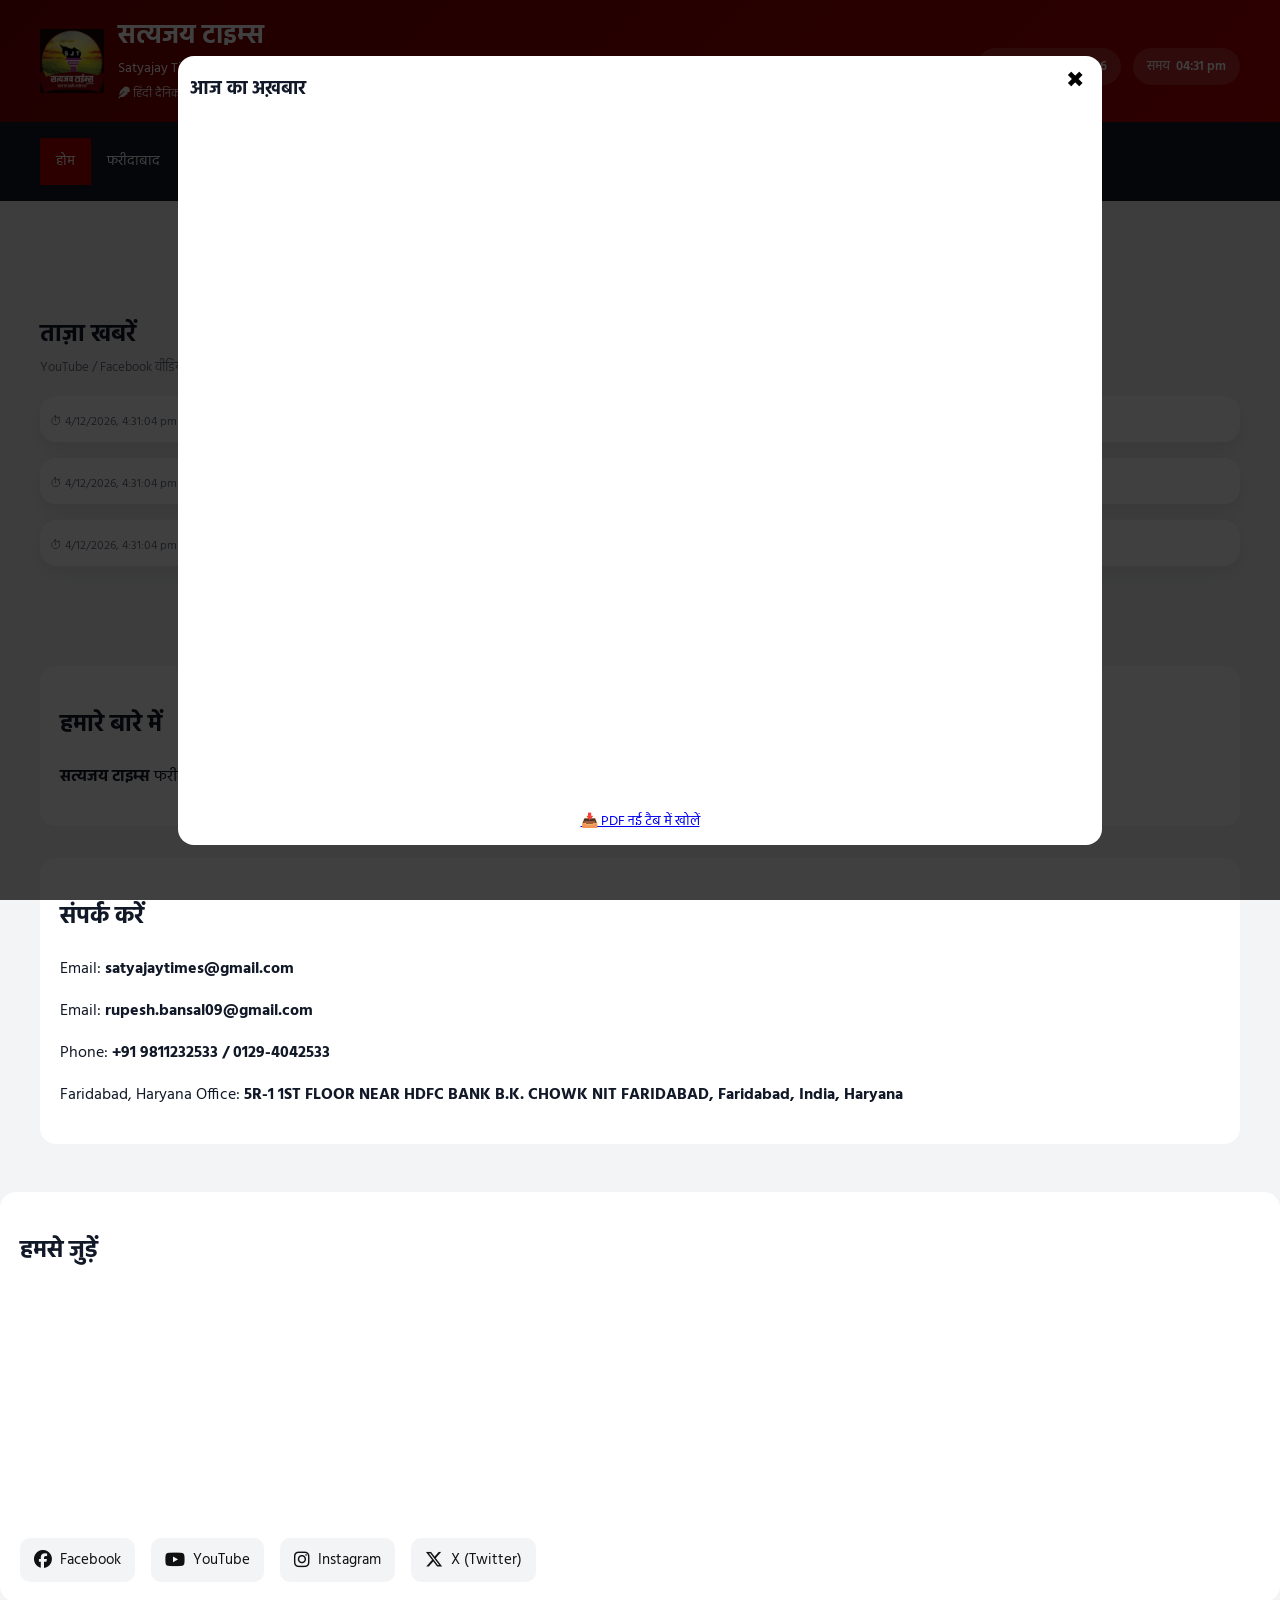
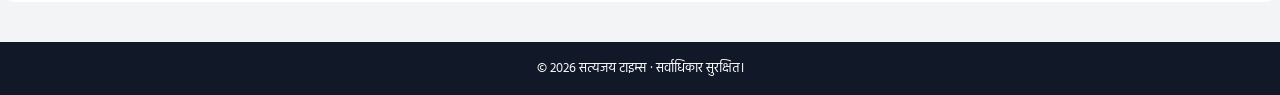
<file: index.html>
<!DOCTYPE html>
<html lang="hi">

<head>
    <meta charset="UTF-8" />
    <title>सत्यजय टाइम्स | Satyajay Times - हिंदी दैनिक</title>
    <!-- Open Graph / WhatsApp / Facebook -->
<meta property="og:type" content="website">
<meta property="og:title" content="सत्यजय टाइम्स | हिंदी दैनिक समाचार पत्र">
<meta property="og:description" content="फरीदाबाद, हरियाणा, राष्ट्रीय और अंतरराष्ट्रीय की ताज़ा और विश्वसनीय हिंदी खबरें।">
<meta property="og:url" content="https://satyajaytimes.com/">
<meta property="og:image" content="https://satyajaytimes.com/logo.jpg">

<!-- Twitter Card (also helps WhatsApp sometimes) -->
<meta name="twitter:card" content="summary_large_image">
<meta name="twitter:title" content="सत्यजय टाइम्स">
<meta name="twitter:description" content="ताज़ा हिंदी समाचार – फरीदाबाद, हरियाणा, राष्ट्रीय व अंतरराष्ट्रीय">
<meta name="twitter:image" content="https://satyajaytimes.com/logo.jpg">


    <meta name="viewport" content="width=device-width, initial-scale=1.0" />
    <meta name="robots" content="index, follow">
    <meta name="googlebot" content="index, follow">
    <meta name="news_keywords" content="Hindi News, Faridabad News, Haryana News, Satyajay Times, Rupesh Bansal, Faridabad">
    


    <link rel="icon" href="/favicon.ico" sizes="any">
<link rel="icon" type="image/png" sizes="32x32" href="/favicon-32x32.png">
<link rel="icon" type="image/png" sizes="16x16" href="/favicon-16x16.png">
<link rel="icon" type="image/png" sizes="48x48" href="/favicon-48x48.png">
<link rel="apple-touch-icon" href="/apple-touch-icon.png">



    <!-- Hindi friendly font -->
    <link href="https://fonts.googleapis.com/css2?family=Hind:wght@300;400;600&display=swap" rel="stylesheet" />

    <!-- Icons -->
    <link rel="stylesheet" href="https://cdnjs.cloudflare.com/ajax/libs/font-awesome/6.5.1/css/all.min.css"
        crossorigin="anonymous" referrerpolicy="no-referrer" />

        <link rel="stylesheet" href="styles.css?v=1" />
</head>

<body>
    <div id="fb-root"></div>
    <script async defer crossorigin="anonymous" src="https://connect.facebook.net/en_US/sdk.js#xfbml=1&version=v19.0">
    </script>

    <div class="page-wrapper">

        <!-- HEADER -->
        <header class="site-header" id="top">
            <div class="container header-inner">
                <div class="logo-block">
                    <img src="logo.jpg" alt="Satyajay Times logo" class="logo-img" />
                    <div class="brand-text">
                        <h1>सत्यजय टाइम्स</h1>
                        <p>Satyajay Times</p>
                        <span class="tagline">
                            <i class="fa-solid fa-feather"></i>
                            हिंदी दैनिक समाचार पत्र
                        </span>
                    </div>
                </div>
                

                <div class="meta-strip">
                    <div class="meta-pill date">
                        <span class="label">तारीख</span>
                        <span class="value" id="date-now">--</span>
                    </div>
                    <div class="meta-pill time">
                        <span class="label">समय</span>
                        <span class="value" id="time-now">--:--</span>
                    </div>
                    <div class="meta-pill temperature">
                        <span class="label">तापमान</span>
                        <span class="value" id="temp-value">--°C</span>
                    </div>
                    <div class="meta-pill aqi">
                        <span class="label">AQI</span>
                        <span class="value" id="aqi-value">--</span>
                    </div>
                </div>
            </div>
        </header>

        <!-- NAVBAR -->
        <div class="nav-wrapper">
            <nav class="site-nav">
                <div class="container">
                    <ul class="nav-list">
                        <li class="nav-item"><a href="#top" class="active">होम</a></li>
                        <li class="nav-item"><a href="Faridabad/index.html">फरीदाबाद</a></li>
                        
                        <li class="nav-item"><a href="#haryana">हरियाणा</a></li>
                        <li class="nav-item"><a href="#cricket">क्रिकेट</a></li>
                        <li class="nav-item"><a href="#entertainment">मनोरंजन</a></li>
                        <li class="nav-item"><a href="#national">राष्ट्रीय</a></li>
                        <li class="nav-item"><a href="#international">अंतरराष्ट्रीय</a></li>
                        <li class="nav-item"><a href="#about">हमारे बारे में</a></li>
                        <li class="nav-item"><a href="#contact">संपर्क करें</a></li>
                    </ul>
                </div>
            </nav>
        </div>

        <!-- MAIN CONTENT -->
        <main class="main-content">
            <div class="container">

                <!-- BREAKING NEWS -->
                <!--<section class="breaking-section">
        <div class="breaking-bar">
          <div class="breaking-label">
            <i class="fa-solid fa-bolt"></i>
            ब्रेकिंग न्यूज़
          </div>
          <div class="breaking-ticker">
            <div class="ticker-track">
              <div class="ticker-item"><time>09:10 PM</time> फरीदाबाद: मुख्य बाजार में ट्रैफिक व्यवस्था के लिए नया प्लान लागू</div>
              <div class="ticker-item"><time>08:45 PM</time> हरियाणा कैबिनेट की बैठक में शिक्षा और स्वास्थ्य से जुड़े महत्वपूर्ण फैसले</div>
              <div class="ticker-item"><time>08:15 PM</time> भारत बनाम ऑस्ट्रेलिया: सीरीज़ के तीसरे मैच में भारत की रोमांचक जीत</div>
              <div class="ticker-item"><time>07:50 PM</time> बॉलीवुड अभिनेता की नई फिल्म ने पहले दिन ही बॉक्स ऑफिस पर रिकॉर्ड बनाया</div>
              <div class="ticker-item"><time>07:20 PM</time> राष्ट्रीय स्तर पर नई आर्थिक नीति पर विशेषज्ञों की राय</div>
              <div class="ticker-item"><time>06:55 PM</time> अंतरराष्ट्रीय मंच पर भारत की कूटनीतिक सफलता की नई कहानी</div>
            </div>
          </div>
        </div>
      </section>-->
                <!-- DAILY PDF BUTTON -->
                <div style="text-align:center; margin:24px 0;">
                    <button id="openPdfBtn" style="
      background:#b30000;
      color:#fff;
      border:none;
      padding:12px 22px;
      font-size:16px;
      border-radius:12px;
      cursor:pointer;">
                        📰 आज का अख़बार (PDF)
                    </button>
                </div>


                <!-- LATEST NEWS (AUTO LINK SYSTEM) -->
                <section class="section-block">
                    <div class="section-header">
                        <h2>ताज़ा खबरें</h2>
                        <span class="meta">YouTube / Facebook वीडियो और पोस्ट</span>
                    </div>

                    <!-- AUTO LINK BASED NEWS -->
                    <div id="links-feed" class="news-grid"></div>

                    <!-- OLD IMAGE + MANUAL SYSTEM (COMMENTED FOR FUTURE)
        <div class="news-grid">
          <article class="news-card">Old news cards here</article>
        </div>
        -->

                </section>

                <!-- ABOUT -->
                <section id="about" class="info-section">
                    <h2>हमारे बारे में</h2>
                    <p><strong>सत्यजय टाइम्स</strong> फरीदाबाद और आसपास के क्षेत्रों के साथ-साथ प्रदेश,
                        राष्ट्रीय और अंतरराष्ट्रीय मुद्दों पर संतुलित एवं विश्वसनीय खबरें देने के लिए प्रतिबद्ध हिंदी
                        दैनिक समाचार पत्र है।</p>
                </section>

                <!-- CONTACT -->
                <section id="contact" class="info-section">
                    <h2>संपर्क करें</h2>
                    <p>Email: <strong>satyajaytimes@gmail.com</strong></p>
                    <p>Email: <strong>rupesh.bansal09@gmail.com</strong></p>
                    <p>Phone: <strong>+91 9811232533 / 0129-4042533</strong></p>
                    <p>Faridabad, Haryana Office: <strong>5R-1 1ST FLOOR NEAR HDFC BANK B.K. CHOWK NIT FARIDABAD,
                            Faridabad, India, Haryana </strong></p>
                </section>

            </div>
        </main>
        <!-- LOCATION & SOCIAL -->
        <section class="info-section">
            <h2>हमसे जुड़ें</h2>

            <!-- MAP -->
            <div style="margin-bottom:20px;">
                <iframe
                    src="https://www.google.com/maps/embed?pb=!1m18!1m12!1m3!1d3710.969725164537!2d77.29957937571166!3d28.392610775796694!2m3!1f0!2f0!3f0!3m2!1i1024!2i768!4f13.1!3m3!1m2!1s0x390cdd01fb3ea26f%3A0xd222b6562fa41faf!2sSatyajay%20Times!5e1!3m2!1sen!2sin!4v1766245062531!5m2!1sen!2sin"
                    width="100%" height="220" style="border:0; border-radius:12px;" loading="lazy">
                </iframe>
            </div>

            <!-- SOCIAL LINKS -->
            <div class="social-links">
                <a href="https://www.facebook.com/satyajaytimess/" target="_blank">
                    <i class="fa-brands fa-facebook"></i> Facebook
                </a>

                <a href="https://www.youtube.com/channel/UCKtD2rFhtIS6BBQ-sG9L4zQ" target="_blank">
                    <i class="fa-brands fa-youtube"></i> YouTube
                </a>

                <a href="https://www.instagram.com/satyajaytimes/" target="_blank">
                    <i class="fa-brands fa-instagram"></i> Instagram
                </a>

                <a href="https://x.com/times63519" target="_blank">
                    <i class="fa-brands fa-x-twitter"></i> X (Twitter)
                </a>
            </div>
        </section>


        <!-- FOOTER -->
        <footer class="site-footer">
            <div class="container">
                <div class="footer-bottom">
                    &copy; <span id="year-now"></span> सत्यजय टाइम्स · सर्वाधिकार सुरक्षित।
                </div>
            </div>
        </footer>

    </div>
    <div id="pdfPopup" style="
  display:none;
  position:fixed;
  inset:0;
  background:rgba(0,0,0,0.75);
  z-index:9999;
  justify-content:center;
  align-items:center;
">

        <div style="
    background:#fff;
    width:90%;
    max-width:900px;
    height:85%;
    border-radius:16px;
    padding:12px;
    position:relative;
    display:flex;
    flex-direction:column;
  ">

            <button id="closePdfBtn" style="
      position:absolute;
      top:10px;
      right:12px;
      font-size:22px;
      background:none;
      border:none;
      cursor:pointer;
    ">✖</button>

            <h3 style="margin:6px 0 10px;">आज का अख़बार</h3>

            <iframe src="6may.pdf" style="flex:1; border:none; border-radius:10px;"></iframe>

            <a href="6may.pdf" target="_blank" style="text-align:center; margin-top:10px; font-size:14px;">
                📥 PDF नई टैब में खोलें
            </a>
        </div>
    </div>

    <script src="script.js?v=119"></script>

    <!-- PDF POPUP -->


</body>

</html>
</file>
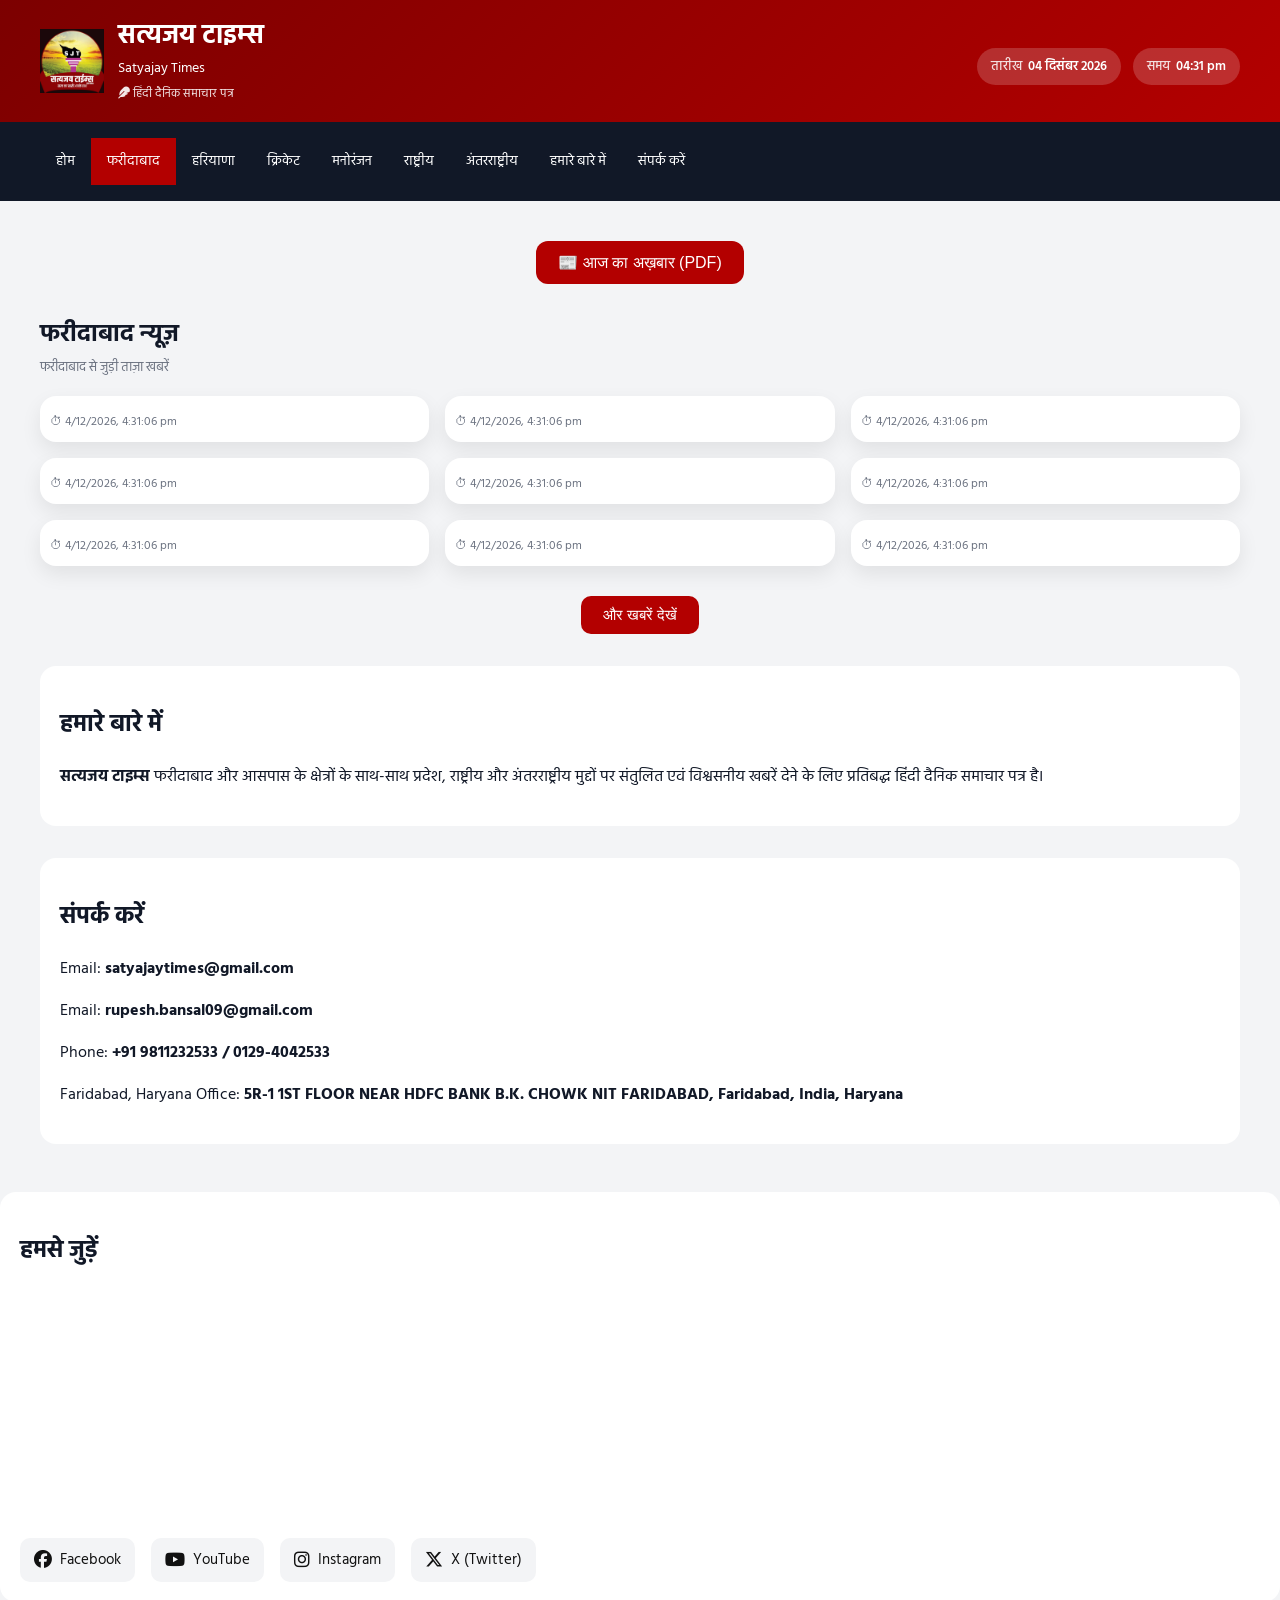
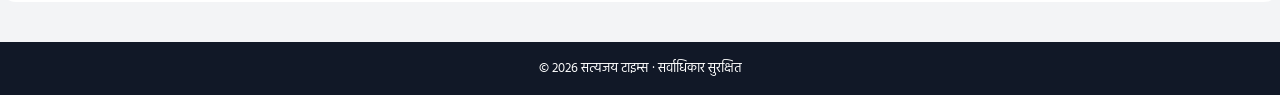
<file: Faridabad/index.html>
<!DOCTYPE html>
<html lang="hi">

<head>
  <meta charset="UTF-8" />
  <title>फरीदाबाद न्यूज़ | सत्यजय टाइम्स</title>

  <!-- Open Graph -->
  <meta property="og:type" content="website">
  <meta property="og:title" content="फरीदाबाद न्यूज़ | सत्यजय टाइम्स">
  <meta property="og:description" content="फरीदाबाद की ताज़ा और विश्वसनीय हिंदी खबरें">
  <meta property="og:url" content="https://satyajaytimes.com/faridabad/">
  <meta property="og:image" content="https://satyajaytimes.com/logo.jpg">

  <meta name="viewport" content="width=device-width, initial-scale=1.0" />
  <meta name="robots" content="index, follow">

  <!-- Favicon -->
  <link rel="icon" href="/favicon.ico">

  <!-- Font -->
  <link href="https://fonts.googleapis.com/css2?family=Hind:wght@300;400;600&display=swap" rel="stylesheet" />

  <!-- Icons -->
  <link rel="stylesheet"
    href="https://cdnjs.cloudflare.com/ajax/libs/font-awesome/6.5.1/css/all.min.css" />

  <!-- MAIN CSS (IMPORTANT) -->
  <link rel="stylesheet" href="../styles.css?v=1">
</head>

<body>

  <!-- FACEBOOK SDK (REQUIRED) -->
  <div id="fb-root"></div>
  <script async defer crossorigin="anonymous"
    src="https://connect.facebook.net/en_US/sdk.js#xfbml=1&version=v19.0"></script>

  <div class="page-wrapper">

    <!-- ================= HEADER ================= -->
    <header class="site-header" id="top">
      <div class="container header-inner">
        <div class="logo-block">
          <img src="../logo.jpg" class="logo-img" />
          <div class="brand-text">
            <h1>सत्यजय टाइम्स</h1>
            <p>Satyajay Times</p>
            <span class="tagline">
              <i class="fa-solid fa-feather"></i>
              हिंदी दैनिक समाचार पत्र
            </span>
          </div>
        </div>

        <div class="meta-strip">
          <div class="meta-pill date">
            <span class="label">तारीख</span>
            <span class="value" id="date-now">--</span>
          </div>
          <div class="meta-pill time">
            <span class="label">समय</span>
            <span class="value" id="time-now">--:--</span>
          </div>
        </div>
      </div>
    </header>

    <!-- ================= NAVBAR ================= -->
    <div class="nav-wrapper">
      <nav class="site-nav">
        <div class="container">
          <ul class="nav-list">
            <li class="nav-item"><a href="../index.html">होम</a></li>
            <li class="nav-item"><a class="active">फरीदाबाद</a></li>
            <li class="nav-item"><a href="#">हरियाणा</a></li>
            <li class="nav-item"><a href="#">क्रिकेट</a></li>
            <li class="nav-item"><a href="#">मनोरंजन</a></li>
            <li class="nav-item"><a href="#">राष्ट्रीय</a></li>
            <li class="nav-item"><a href="#">अंतरराष्ट्रीय</a></li>
            <li class="nav-item"><a href="#about">हमारे बारे में</a></li>
            <li class="nav-item"><a href="#contact">संपर्क करें</a></li>
          </ul>
        </div>
      </nav>
    </div>

    <!-- ================= MAIN ================= -->
    <main class="main-content">
      <div class="container">

        <!-- PDF BUTTON -->
        <div style="text-align:center; margin:24px 0;">
          <button id="openPdfBtn" style="
            background:#b30000;
            color:#fff;
            border:none;
            padding:12px 22px;
            font-size:16px;
            border-radius:12px;
            cursor:pointer;">
            📰 आज का अख़बार (PDF)
          </button>
        </div>

        <!-- FARIDABAD NEWS -->
        <section class="section-block">
          <div class="section-header">
            <h2>फरीदाबाद न्यूज़</h2>
            <span class="meta">फरीदाबाद से जुड़ी ताज़ा खबरें</span>
          </div>

          <!-- AUTO POSTS -->
          <div id="links-feed" class="news-grid"></div>
        </section>

        <!-- ABOUT -->
        <!-- ABOUT -->
        <section id="about" class="info-section">
            <h2>हमारे बारे में</h2>
            <p><strong>सत्यजय टाइम्स</strong> फरीदाबाद और आसपास के क्षेत्रों के साथ-साथ प्रदेश,
                राष्ट्रीय और अंतरराष्ट्रीय मुद्दों पर संतुलित एवं विश्वसनीय खबरें देने के लिए प्रतिबद्ध हिंदी
                दैनिक समाचार पत्र है।</p>
        </section>

        <!-- CONTACT -->
        <section id="contact" class="info-section">
            <h2>संपर्क करें</h2>
            <p>Email: <strong>satyajaytimes@gmail.com</strong></p>
            <p>Email: <strong>rupesh.bansal09@gmail.com</strong></p>
            <p>Phone: <strong>+91 9811232533 / 0129-4042533</strong></p>
            <p>Faridabad, Haryana Office: <strong>5R-1 1ST FLOOR NEAR HDFC BANK B.K. CHOWK NIT FARIDABAD,
                    Faridabad, India, Haryana </strong></p>
        </section>

      </div>
    </main>
    <!-- LOCATION & SOCIAL -->
    <section class="info-section">
        <h2>हमसे जुड़ें</h2>

        <!-- MAP -->
        <div style="margin-bottom:20px;">
            <iframe
                src="https://www.google.com/maps/embed?pb=!1m18!1m12!1m3!1d3710.969725164537!2d77.29957937571166!3d28.392610775796694!2m3!1f0!2f0!3f0!3m2!1i1024!2i768!4f13.1!3m3!1m2!1s0x390cdd01fb3ea26f%3A0xd222b6562fa41faf!2sSatyajay%20Times!5e1!3m2!1sen!2sin!4v1766245062531!5m2!1sen!2sin"
                width="100%" height="220" style="border:0; border-radius:12px;" loading="lazy">
            </iframe>
        </div>

        <!-- SOCIAL LINKS -->
        <div class="social-links">
            <a href="https://www.facebook.com/satyajaytimess/" target="_blank">
                <i class="fa-brands fa-facebook"></i> Facebook
            </a>

            <a href="https://www.youtube.com/channel/UCKtD2rFhtIS6BBQ-sG9L4zQ" target="_blank">
                <i class="fa-brands fa-youtube"></i> YouTube
            </a>

            <a href="https://www.instagram.com/satyajaytimes/" target="_blank">
                <i class="fa-brands fa-instagram"></i> Instagram
            </a>

            <a href="https://x.com/times63519" target="_blank">
                <i class="fa-brands fa-x-twitter"></i> X (Twitter)
            </a>
        </div>
    </section>


    <!-- ================= FOOTER ================= -->
    <footer class="site-footer">
      <div class="container">
        <div class="footer-bottom">
          © <span id="year-now"></span> सत्यजय टाइम्स · सर्वाधिकार सुरक्षित
        </div>
      </div>
    </footer>

  </div>

  <!-- ================= PDF POPUP ================= -->
  <div id="pdfPopup" style="
    display:none;
    position:fixed;
    inset:0;
    background:rgba(0,0,0,0.75);
    z-index:9999;
    justify-content:center;
    align-items:center;
  ">
    <div style="
      background:#fff;
      width:90%;
      max-width:900px;
      height:85%;
      border-radius:16px;
      padding:12px;
      position:relative;
      display:flex;
      flex-direction:column;
    ">
      <button id="closePdfBtn" style="
        position:absolute;
        top:10px;
        right:12px;
        font-size:22px;
        background:none;
        border:none;
        cursor:pointer;">✖</button>

      <h3>आज का अख़बार</h3>
      <iframe src="../6may.pdf" style="flex:1; border:none;"></iframe>
    </div>
  </div>

  <!-- FARIDABAD JS -->
  <script src="script.js?v=1"></script>

</body>
</html>
</file>
<file: styles.css>
/* ===== BASE ===== */
body {
  margin: 0;
  font-family: "Hind", sans-serif;
  background: #f3f4f6;
  color: #111827;
}

.container {
  max-width: 1200px;
  margin: auto;
  padding: 16px;
}

.page-wrapper {
  background: #f3f4f6;
}

/* ===== HEADER ===== */
.site-header {
  background: linear-gradient(135deg, #7c0000, #b30000);
  color: #fff;
}

.header-inner {
  display: flex;
  justify-content: space-between;
  align-items: center;
  flex-wrap: wrap;
}

.logo-block {
  display: flex;
  align-items: center;
  gap: 14px;
}

.logo-img {
  width: 64px;
  height: auto;
}

.brand-text h1 {
  margin: 0;
  font-size: 26px;
}

.brand-text p {
  margin: 0;
  font-size: 14px;
}

.tagline {
  font-size: 12px;
  opacity: 0.9;
}

/* ===== META STRIP ===== */
/* ===== TOP META STRIP FIX ===== */

.meta-strip {
  display: flex;
  justify-content: center;   /* center align */
  align-items: center;
  gap: 12px;
  flex-wrap: wrap;
  margin-top: 10px;
}

.meta-pill {
  background: rgba(255, 255, 255, 0.18);
  padding: 8px 14px;
  border-radius: 999px;
  font-size: 13px;
  display: flex;
  gap: 6px;
  align-items: center;
  white-space: nowrap;
}

.meta-pill .label {
  opacity: 0.85;
  font-weight: 500;
}

.meta-pill .value {
  font-weight: 600;
}



/* ===== NAVBAR ===== */
.nav-wrapper {
  background: #111827;
}

.site-nav .nav-list {
  display: flex;
  flex-wrap: wrap;
  list-style: none;
  padding: 0;
  margin: 0;
}

.nav-item a {
  display: block;
  padding: 12px 16px;
  color: #fff;
  text-decoration: none;
  font-size: 14px;
}

.nav-item a:hover,
.nav-item a.active {
  background: #b30000;
}

/* ===== BREAKING NEWS ===== */
.breaking-section {
  margin-top: 16px;
}

.breaking-bar {
  background: #fde68a;
  display: flex;
  align-items: center;
  padding: 10px;
  border-radius: 12px;
}

.breaking-label {
  font-weight: bold;
  color: #92400e;
  margin-right: 16px;
  white-space: nowrap;
}

.breaking-ticker {
  overflow: hidden;
}

.ticker-track {
  display: flex;
  gap: 32px;
  animation: scroll 25s linear infinite;
}

.ticker-item {
  white-space: nowrap;
  font-size: 14px;
}

@keyframes scroll {
  from { transform: translateX(0); }
  to { transform: translateX(-100%); }
}

/* ===== SECTIONS ===== */
.section-block {
  margin-top: 32px;
}

.section-header h2 {
  margin: 0;
}

.section-header .meta {
  font-size: 13px;
  color: #6b7280;
}

/* ===== NEWS GRID ===== */
.news-grid {
  margin-top: 16px;
  display: grid;
  grid-template-columns: repeat(auto-fit, minmax(320px, 1fr));
  gap: 16px;
}

.news-card {
  background: #ffffff;
  border-radius: 16px;
  padding: 10px;
  box-shadow: 0 8px 20px rgba(0,0,0,0.08);
}

.embed-box iframe {
  width: 100%;
  height: 240px;
  border-radius: 12px;
  border: none;
}

.news-time {
  font-size: 12px;
  color: #6b7280;
  margin-top: 6px;
}

/* ===== INFO SECTIONS ===== */
.info-section {
  margin-top: 32px;
  background: #ffffff;
  padding: 20px;
  border-radius: 16px;
}

/* ===== FOOTER ===== */
.site-footer {
  margin-top: 40px;
  background: #111827;
  color: #fff;
}

.footer-bottom {
  text-align: center;
  font-size: 13px;
}

/* ===== RESPONSIVE ===== */
@media (max-width: 640px) {
  .header-inner {
    flex-direction: column;
    align-items: flex-start;
    gap: 12px;
  }

  .embed-box iframe {
    height: 200px;
  }
}
/* ===== FACEBOOK EMBED FIX ===== */

/* Force Facebook posts to fit card */
.fb-post,
.fb-post span,
.fb-post iframe {
  width: 100% !important;
  max-width: 100% !important;
}

/* Prevent overlap inside cards */
.embed-box {
  overflow: hidden;
}

/* Make cards auto-adjust height */
.news-card {
  display: flex;
  flex-direction: column;
}

/* Facebook internal iframe fix */
.fb-post iframe {
  min-width: 100% !important;
}
@media (max-width: 640px) {
  .fb-post {
    transform: scale(0.95);
    transform-origin: top left;
  }
}
/* Hide temperature & AQI pills */
.meta-pill.temperature,
.meta-pill.aqi {
  display: none;
}
/* ===== SOCIAL LINKS ===== */
.social-links {
  display: flex;
  gap: 16px;
  flex-wrap: wrap;
}

.social-links a {
  text-decoration: none;
  font-size: 15px;
  color: #111;
  background: #f3f4f6;
  padding: 10px 14px;
  border-radius: 10px;
  display: flex;
  align-items: center;
  gap: 8px;
}

.social-links a:hover {
  background: #b30000;
  color: #fff;
}

.social-links i {
  font-size: 18px;
}
</file>
